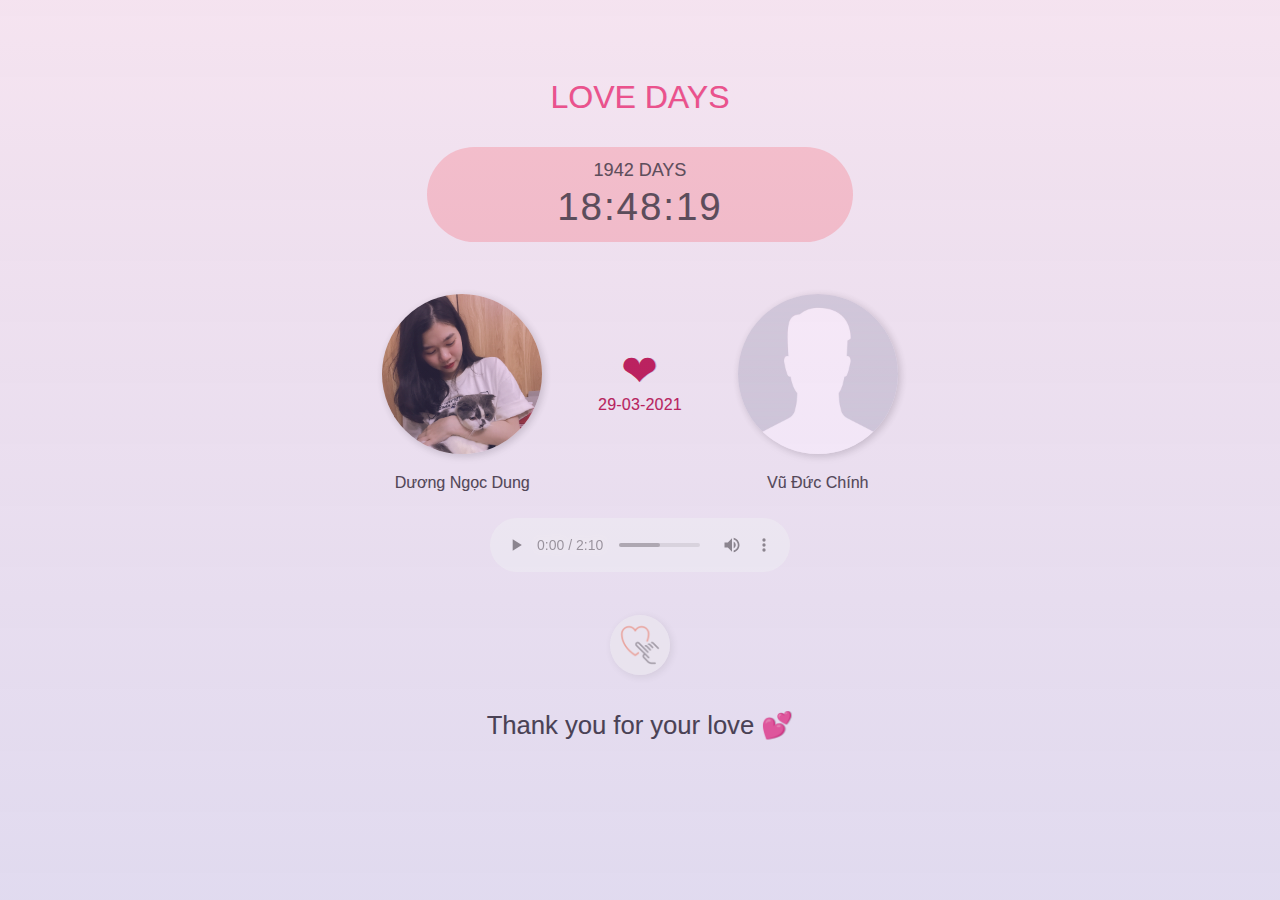
<file: index.html>
<!DOCTYPE html>
<html lang="en">
<head>
      <meta charset="UTF-8">
      <meta name="viewport" content="width=device-width, initial-scale=1.0">
      <meta http-equiv="X-UA-Compatible" content="ie=edge">
      <link rel="stylesheet" href="style.css">
      <link rel="shortcut icon" type="image/png" href="img/favicon.png"/>
      <title>Together</title>
</head>
<body>
     <div id="wrapper">
           <h1>LOVE DAYS</h1>

           <div id="clock-box">
                 <div id="clock">
                       <date>0 DAYS</date>
                       <time>00:00:00</time>
                  </div>
            </div>
            
            <div id="info">
                  <div class="one">
                        <img src="img/em.jpg" class="avt">
                        <p>Dương Ngọc Dung</p>
                  </div>
                  <div id="heart">
                        ❤<anni>...</anni>
                  </div>
                  <div class="two">
                        <img src="img/anh.jpg" class="avt">
                        <p>Vũ Đức Chính</p>
                  </div>
            </div>
            
            <div id="music">
                  <audio loop autoplay controls>Your browser does not support the audio element.</audio>
            </div>
            <footer>	
				<div id="image">
					<a href="indexImage.html"><img src="img/touch.png" class="avt" style="    margin-top: 10px; width: 60px;height: 60px; "></a>
				</div>
				</br>
				Thank you for your love 💕	
			</footer>
      </div> 
      
      <script src="app.js"></script>
</body>
</html>
</file>
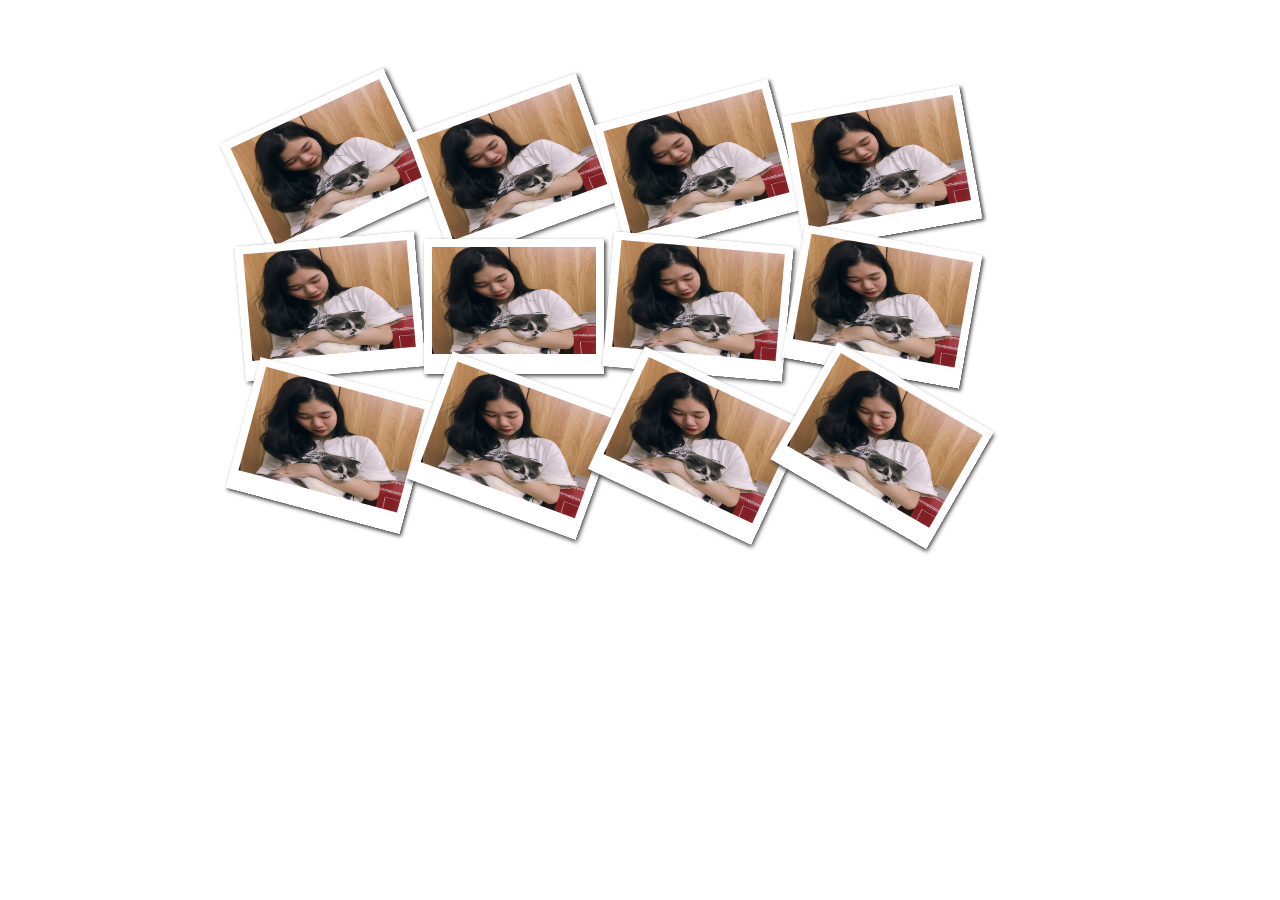
<file: indexImage.html>
<!DOCTYPE html>
<html lang="en" >
    <head>
        <meta charset="utf-8" />
        <title>Power by MrCrazy</title>
        <link href="mainImage.css" rel="stylesheet" type="text/css" />
    </head>
    <body>
          <div class="gallery">
            <a tabindex="1"><img src="img/em.jpg"></a>
            <a tabindex="2"><img src="img/em.jpg"></a>
            <a tabindex="3"><img src="img/em.jpg"></a>
            <a tabindex="4"><img src="img/em.jpg"></a>
            <a tabindex="5"><img src="img/em.jpg"></a>
            <a tabindex="6"><img src="img/em.jpg"></a>
            <a tabindex="7"><img src="img/em.jpg"></a>
            <a tabindex="8"><img src="img/em.jpg"></a>
            <a tabindex="9"><img src="img/em.jpg"></a>
            <a tabindex="10"><img src="img/em.jpg"></a>
            <a tabindex="11"><img src="img/em.jpg"></a>
            <a tabindex="12"><img src="img/em.jpg"></a>
        </div>
    </body>
</html>
</file>
<file: style.css>
html, body {
      background-color: #f6f6f6;
      margin: 0;
      padding: 0;
}

img {max-width: 100%;}

body {
      display: grid;
      font-family: "Segoe UI", sans-serif;
      grid-template-columns: repeat(12, 1fr);
      grid-auto-rows: minmax(auto, auto);
      color: #3e3e3e;
      text-shadow: 0.4px 0.4px 0.4px rgba(0,0,0,.2);
}

h1 {
      font-weight: lighter;
      grid-column: span 3;
      text-align: center;
      color: #ec407a;
}

#wrapper {
      display: grid;
      grid-column: 3 / 11;
      grid-template-columns: repeat(3, 1fr);
      grid-auto-rows: minmax(auto, auto);
      grid-row-gap: 10px;
      margin-top: 3.6rem;
}

#clock-box, #info {
      grid-column: span 3;
      display: grid;
      grid-template-columns: repeat(12, 1fr);
}

#clock-box #clock {
      grid-column: 4 / 10;
      background-color: #F8C8C8;
      padding: .6rem 2rem;
      padding-top: .8rem;
      text-align: center;
      font-size: 2.4rem;
      border-radius: 10rem;
}

date, time {
      display: block;
}

date {
      font-size: 18px;
}

time {
      font-family: "Arial", sans-serif;
      line-height: 3.2rem;
      letter-spacing: 2px;
}

.avt {
      width: 160px;
      height: 160px;
      border-radius: 50%;
      box-shadow: 2px 2px 8px rgba(0,0,0,.2);
}

#info {
      margin-top: 2.6rem;
}

#heart {
      grid-column: span 2;
      display: grid;
      grid-template-rows: 2;
      font-size: 44px;
      color: #b90d46;
      align-self: center;
      padding-bottom: 2.6rem;
      text-align: center;
}

anni {
      font-size: 16px;
      letter-spacing: 0.2px;
}

#info .one {
      grid-column: 3 / 6;
      text-align: center;
}

#info .two {
      grid-column: 8 / 11;
      text-align: center;
}

footer {
      grid-column: span 3;
      text-align: center;
      font-size: 1.6rem;
      font-weight: lighter;
      margin-top: 1.2rem;
}

#music {
      grid-column: 2;
      position: relative;
      z-index: 1000;
      opacity: .4;
}

#mask {
      background-image: linear-gradient(to top, #6d44cc5d 0%, #f09cd880 100%);
      opacity: .42;
      width: 100vw;
      height: 100vh;
      position: fixed;
      top: 0;
      left: 0;
}

#image{
      grid-column: 2;
      position: relative;
      z-index: 1000;
      opacity: .4;
}
@media (max-width: 992px) {
      #wrapper {
            grid-column: span 12;
      }

      #clock-box #clock {
            grid-column: 2 / 12;
      }

      .avt {
            width: 120px;
            height: 120px;
      }

      #info .one, #info .two{
            grid-column: span 12;;
      }

      #heart {
            grid-column: span 12;
            padding-bottom: 1rem;
      }

      footer {
            font-size: 1.2rem;
            margin: 0;
            padding-bottom: 2rem;
      }
}
</file>
<file: mainImage.css>
/* Page layout styles */
*{
    margin:0;
    padding:0;
}
body {
    background-color:#fff;
    color:#fff;
    font:14px/1.3 Arial,sans-serif;
}
header {
    background-color:#212121;
    box-shadow: 0 -1px 2px #111111;
    display:block;
    height:70px;
    position:relative;
    width:100%;
    z-index:100;
}
header h2{
    font-size:22px;
    font-weight:normal;
    left:50%;
    margin-left:-400px;
    padding:22px 0;
    position:absolute;
    width:540px;
}
header a.stuts,a.stuts:visited{
    border:none;
    text-decoration:none;
    color:#fcfcfc;
    font-size:14px;
    left:50%;
    line-height:31px;
    margin:23px 0 0 110px;
    position:absolute;
    top:0;
}
header .stuts span {
    font-size:22px;
    font-weight:bold;
    margin-left:5px;
}

/* Photo Gallery styles */
.gallery {
    margin: 100px auto 0;
    width: 800px;
}
.gallery a {
    display: inline-block;
    height: 135px;
    position: relative;
    width: 180px;

    /* CSS3 Prevent selections */
    -moz-user-select: none;
    -webkit-user-select: none;
    -khtml-user-select: none;
    user-select: none;
}
.gallery a img {
    border: 8px solid #fff;
    border-bottom: 20px solid #fff;
    cursor: pointer;
    display: block;
    height: 100%;
    left: 0px;
    position: absolute;
    top: 0px;
    width: 100%;
    z-index: 1;

    /* CSS3 Box sizing property */
    -moz-box-sizing: border-box;
    -webkit-box-sizing: border-box;
    -o-box-sizing: border-box;
    box-sizing: border-box;

    /* CSS3 transition rules */
    -webkit-transition: all 1.0s ease;
    -moz-transition: all 1.0s ease;
    -o-transition: all 1.0s ease;
    transition: all 1.0s ease;

    /* CSS3 Box Shadow */
    -moz-box-shadow: 2px 2px 4px #444;
    -webkit-box-shadow: 2px 2px 4px #444;
    -o-box-shadow: 2px 2px 4px #444;
    box-shadow: 2px 2px 4px #444;
}

/* Custom CSS3 rotate transformation */
.gallery a:nth-child(1) img {
    -moz-transform: rotate(-25deg);
    -webkit-transform: rotate(-25deg);
    transform: rotate(-25deg);
}
.gallery a:nth-child(2) img {
    -moz-transform: rotate(-20deg);
    -webkit-transform: rotate(-20deg);
    transform: rotate(-20deg);
}
.gallery a:nth-child(3) img {
    -moz-transform: rotate(-15deg);
    -webkit-transform: rotate(-15deg);
    transform: rotate(-15deg);
}
.gallery a:nth-child(4) img {
    -moz-transform: rotate(-10deg);
    -webkit-transform: rotate(-10deg);
    transform: rotate(-10deg);
}
.gallery a:nth-child(5) img {
    -moz-transform: rotate(-5deg);
    -webkit-transform: rotate(-5deg);
    transform: rotate(-5deg);
}
.gallery a:nth-child(6) img {
    -moz-transform: rotate(0deg);
    -webkit-transform: rotate(0deg);
    transform: rotate(0deg);
}
.gallery a:nth-child(7) img {
    -moz-transform: rotate(5deg);
    -webkit-transform: rotate(5deg);
    transform: rotate(5deg);
}
.gallery a:nth-child(8) img {
    -moz-transform: rotate(10deg);
    -webkit-transform: rotate(10deg);
    transform: rotate(10deg);
}
.gallery a:nth-child(9) img {
    -moz-transform: rotate(15deg);
    -webkit-transform: rotate(15deg);
    transform: rotate(15deg);
}
.gallery a:nth-child(10) img {
    -moz-transform: rotate(20deg);
    -webkit-transform: rotate(20deg);
    transform: rotate(20deg);
}
.gallery a:nth-child(11) img {
    -moz-transform: rotate(25deg);
    -webkit-transform: rotate(25deg);
    transform: rotate(25deg);
}
.gallery a:nth-child(12) img {
    -moz-transform: rotate(30deg);
    -webkit-transform: rotate(30deg);
    transform: rotate(30deg);
}

.gallery a:focus img {
    cursor: default;
    height: 250%;
    left: -150px;
    top: -100px;
    position: absolute;
    width: 250%;
    z-index: 25;

    /* CSS3 transition rules */
    -webkit-transition: all 1.0s ease;
    -moz-transition: all 1.0s ease;
    -o-transition: all 1.0s ease;
    transition: all 1.0s ease;

    /* CSS3 transform rules */
    -moz-transform: rotate(0deg);
    -webkit-transform: rotate(0deg);
    -o-transform: rotate(0deg);
    transform: rotate(0deg);
}
</file>
